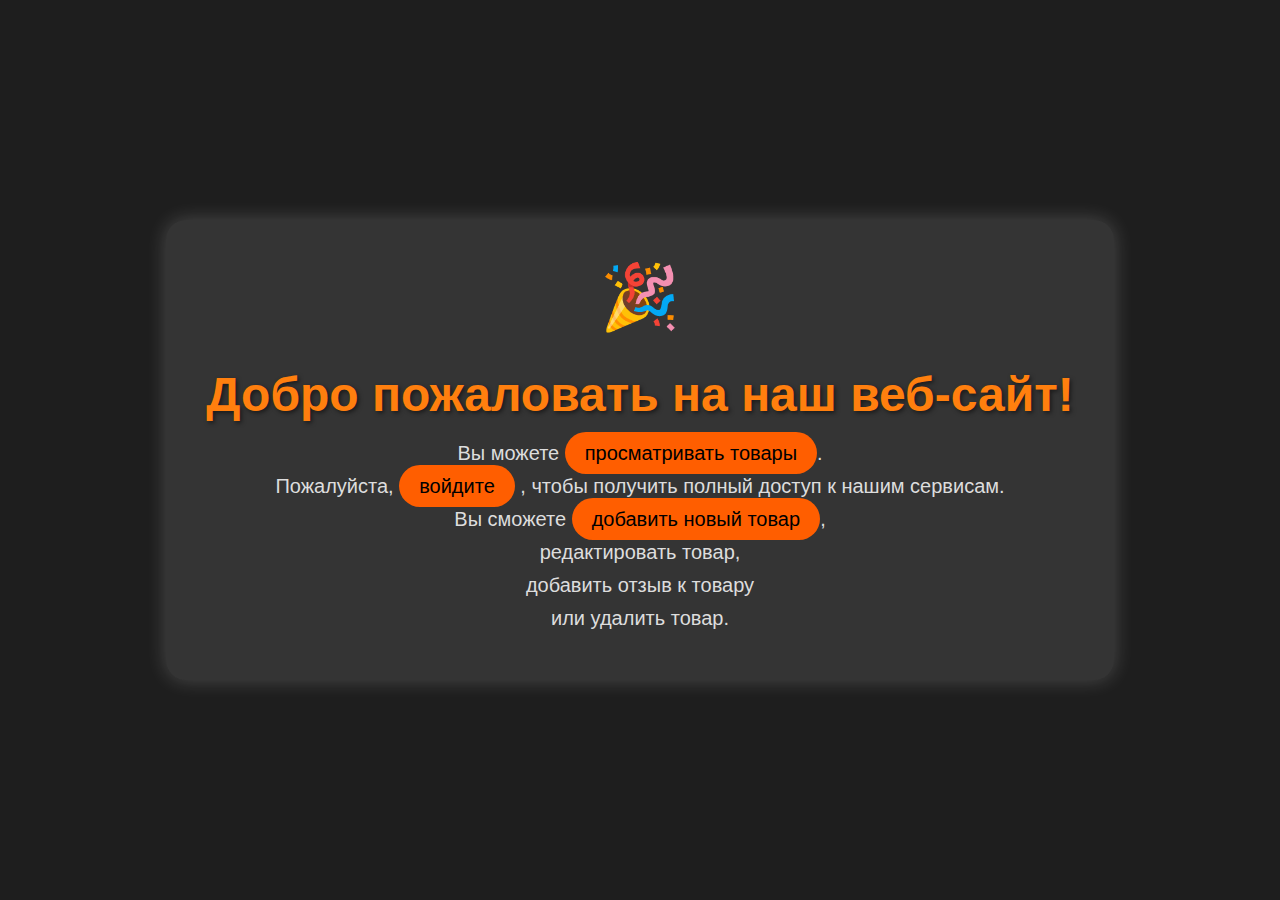
<file: index.html>
<!DOCTYPE html>
<html lang="en">
<head>
    <meta charset="UTF-8">
    <meta http-equiv="X-UA-Compatible" content="IE=edge">
    <meta name="viewport" content="width=device-width, initial-scale=1.0">
    <title>Welcome!</title>
    <link rel="stylesheet" href="styles.css">
</head>
<body>
    <div class="container">
        <div class="fun-icon">🎉</div>
        <h1>Добро пожаловать на наш веб-сайт!</h1>
        <p>Вы можете <a href="products.html?page=products">просматривать товары</a>.</p>
        <p>Пожалуйста, <a href="login.html?page=login">войдите</a> , чтобы получить полный доступ к нашим сервисам.</p>
        <p>Вы сможете <a href="add_product.html?page=add_product">добавить новый товар</a>,</p>
        <p>редактировать товар</a>,</p>
        <p>добавить отзыв к товару</a></p>
        <p>или удалить товар</a>.</p>
    </div>
</body>
</html>
</file>
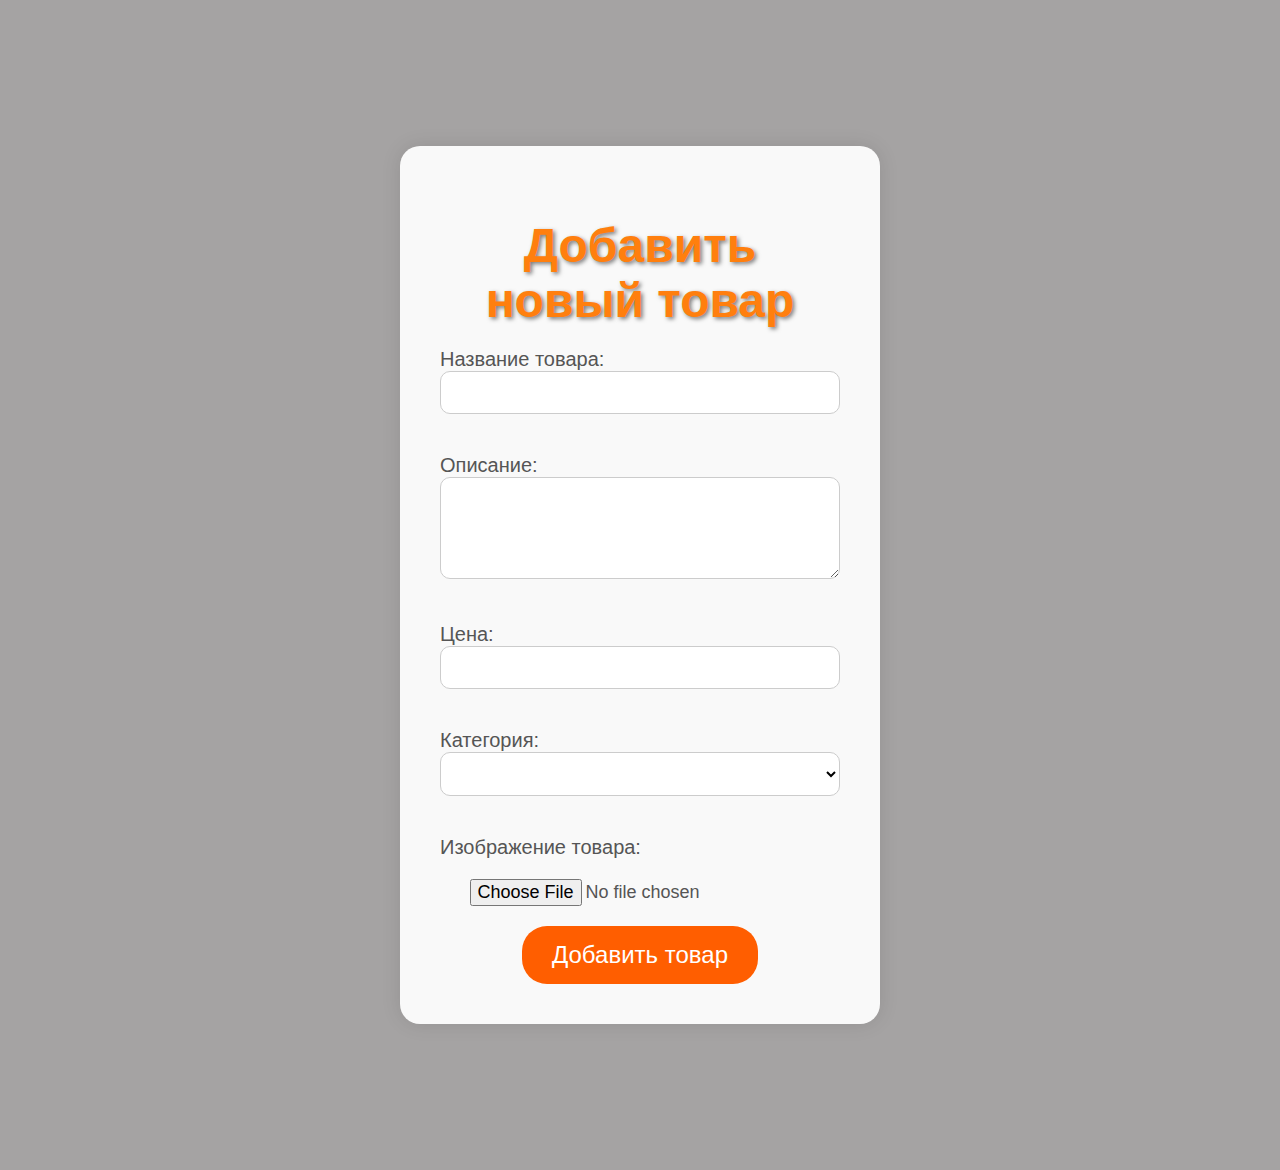
<file: add_product.html>
<!DOCTYPE html>
<html lang="en">
<head>
    <meta charset="UTF-8">
    <meta http-equiv="X-UA-Compatible" content="IE=edge">
    <meta name="viewport" content="width=device-width, initial-scale=1.0">
    <title>Добавить товар</title>
    <link rel="stylesheet" href="styles.css">
    <style>
        body {
            background-color: #a5a3a3;
            font-family: 'Arial', sans-serif;
            margin: 0;
            padding: 0;
            display: flex;
            justify-content: center;
            align-items: center;
            height: 130vh;
            color: #333;
        }

        label {
            display: block;
            margin-top: 20px;
            font-size: 20px;
            color: #555;
            text-align: left;
        }

        select {
            padding: 10px;
            font-size: 18px;
            border-radius: 10px;
            border: 1px solid #ccc;
            background-color: #fff;
            margin-bottom: 20px;
            width: 100%;
            box-sizing: border-box;
        }
    </style>
</head>
<body>
    <div class="add-product-container">
        <h1>Добавить новый товар</h1>
        <form action="add_product.php" method="post" enctype="multipart/form-data" onsubmit="return validateForm();">
            <input type="hidden" name="csrf_token" value="<?php echo $_SESSION['csrf_token']; ?>">

            <label>Название товара:</label>
            <input type="text" name="name" id="name" required>

            <label>Описание:</label>
            <textarea name="description" id="description" rows="4" required></textarea>

            <label>Цена:</label>
            <input type="text" name="price" id="price" required pattern="\d+(\.\d{2})?" title="Цена должна быть в формате 0.00">

            <label>Категория:</label>
            <select name="category_id" id="categorySelect">
            </select>
            
            <label>Изображение товара:</label>
            <input type="file" name="fileToUpload" id="fileToUpload" required>

            <input type="submit" value="Добавить товар">
        </form>
    </div>

    <script src="load_categories.js"></script>
    <script>
        function validateForm() {
            var nameInput = document.getElementById("name");
            var descriptionInput = document.getElementById("description");
            var priceInput = document.getElementById("price");

            if (nameInput.value.trim() === "") {
                alert("Пожалуйста, укажите название товара.");
                return false;
            }

            if (descriptionInput.value.trim() === "") {
                alert("Пожалуйста, укажите описание товара.");
                return false;
            }

            var pricePattern = /^\d+(\.\d{2})?$/;
            if (!pricePattern.test(priceInput.value)) {
                alert("Цена должна быть в формате 0.00");
                return false;
            }

            return true;
        }
    </script>
</body>
</html>
</file>
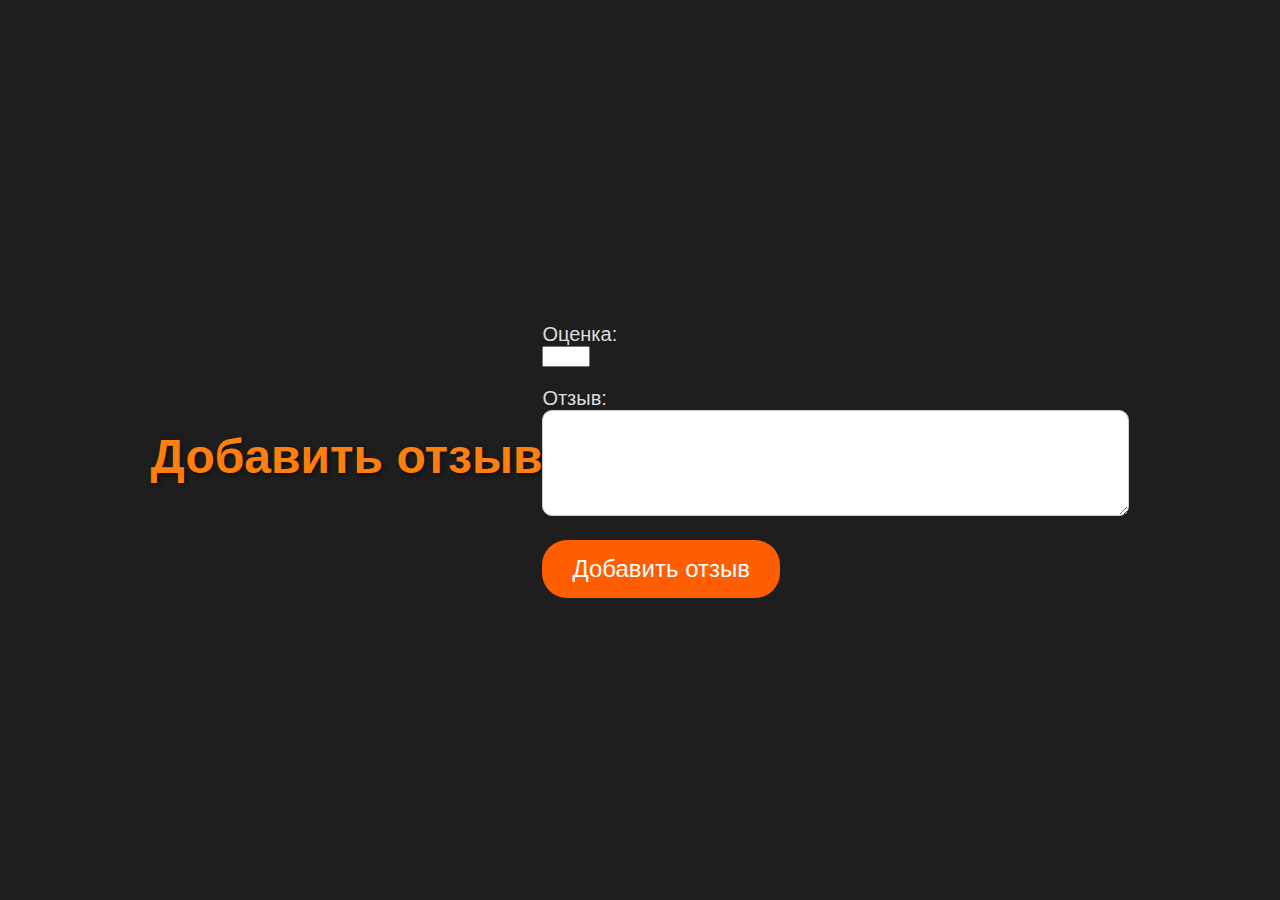
<file: add_review.html>
<!DOCTYPE html>
<html lang="en">
<head>
    <meta charset="UTF-8">
    <meta name="viewport" content="width=device-width, initial-scale=1.0">
    <link rel="stylesheet" href="styles.css">
    <title>Добавить отзыв</title>
</head>
<body>
    <h1>Добавить отзыв</h1>
    <form action="add_review.php" method="post" onsubmit="return validateReviewForm()">
		<input type="hidden" name="product_id" id="product_id" value="<?php echo $_GET['product_id']; ?>">
        <label for="rating">Оценка:</label>
        <input type="number" name="rating" id="rating" min="1" max="5" required>
        <br>
        <label for="comment">Отзыв:</label>
        <textarea name="comment" id="comment" rows="4" cols="50" required></textarea>
        <br>
        <input type="submit" value="Добавить отзыв">
    </form>

	<script>
		document.addEventListener('DOMContentLoaded', function () {
			const urlParams = new URLSearchParams(window.location.search);
			if (!urlParams.has("product_id")) {
				alert("Product ID is not set in the URL.");
			} else {
				const product_id = urlParams.get("product_id");
				document.getElementById("product_id").value = product_id;
			}
		});
	</script>

    <script>
        function validateReviewForm() {
            var rating = document.getElementById("rating").value;
            var comment = document.getElementById("comment").value;

            if (rating < 1 || rating > 5) {
                alert("Оценка должна быть между 1 и 5.");
                return false;
            }
            return true;
        }
    </script>
</body>
</html>
</file>
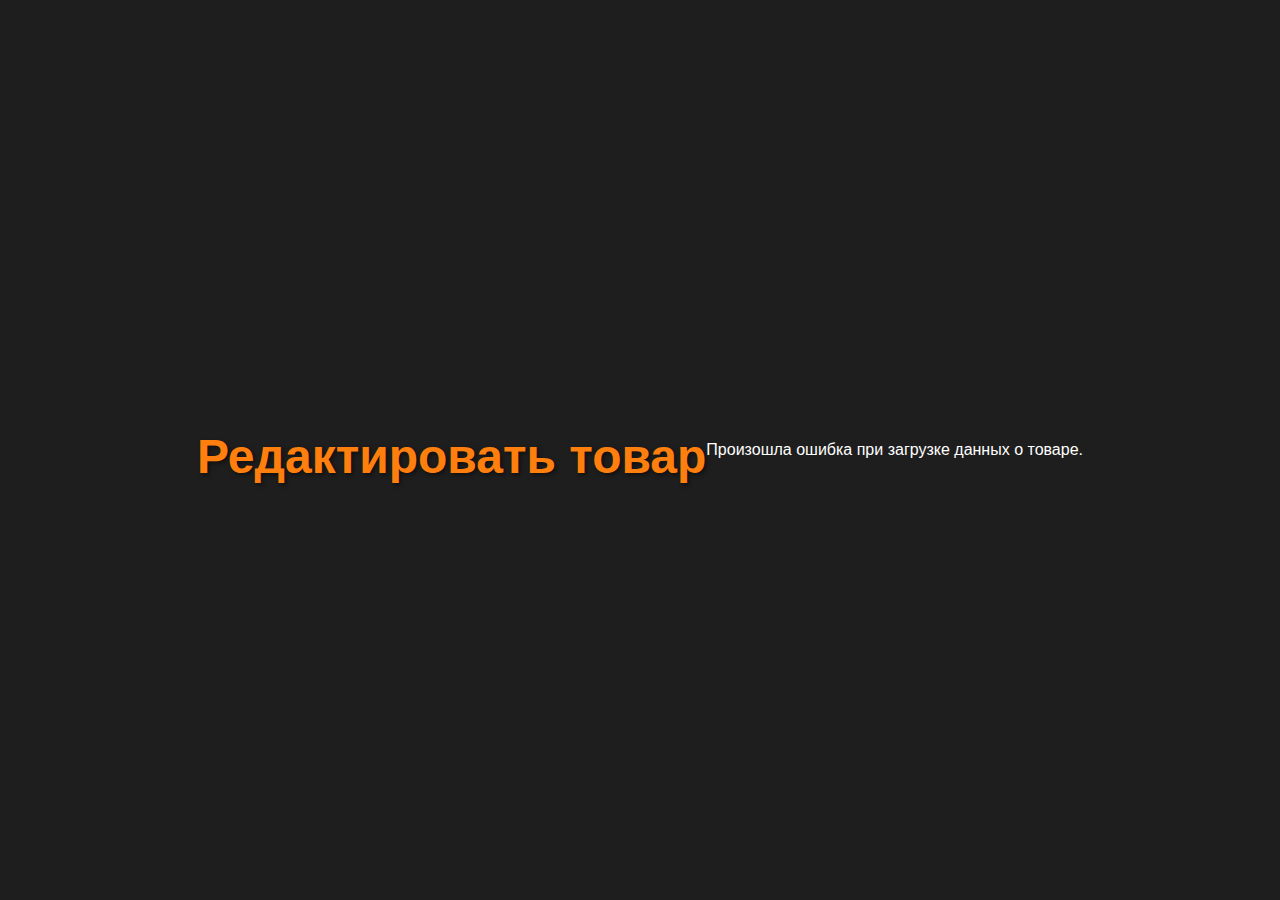
<file: edit_product.html>
<?php
session_start();

// Проверка, авторизован ли пользователь
if (!isset($_SESSION["user_id"])) {
    // Если пользователь не авторизован, перенаправляет его на страницу входа
    header("Location: login.html");
    exit();
}
?>

<!DOCTYPE html>
<html>
<head>
    <meta charset="UTF-8">
    <title>Редактировать товар</title>
    <link rel="stylesheet" href="styles.css">
</head>
<body>
    <h1>Редактировать товар</h1>
    <form action="edit_product.php" method="post" enctype="multipart/form-data">
	
		<input type="hidden" name="product_id" id="product_id" value="">

        <label>Название товара:</label>
        <input type="text" name="name" id="name" required><br>

        <label>Описание:</label>
        <textarea name="description" id="description" rows="4" required></textarea><br>

        <label>Цена:</label>
        <input type="text" name="price" id="price" required pattern="\d+(\.\d{2})?" title="Цена должна быть в формате 0.00"><br>

        <label>Категория (нельзя поменять):</label>
        <select name="category_id" id="category_id">
        </select><br>

        <label>Изображение товара:</label>
        <input type="file" name="image" accept="image/*">

        <input type="submit" value="Сохранить изменения">
    </form>
    <div id="productDetails"></div>

    <script src="load_categories.js"></script>
    <script>
        document.addEventListener('DOMContentLoaded', function () {
            const productDetails = document.getElementById("productDetails");
            const productForm = document.querySelector("form");
			const productIDField = document.getElementById("product_id");

            const urlParams = new URLSearchParams(window.location.search);
            const product_id = urlParams.get("product_id");
			
            productIDField.value = product_id;

            fetch(`get_product_details.php?product_id=${product_id}`)
                .then(response => {
                    if (!response.ok) {
                        throw new Error('Network response was not ok');
                    }
                    return response.json();
                })
                .then(data => {
                    if (data.error) {
                        productDetails.innerHTML = data.error;
                        productForm.style.display = "none";
                    } else {
                        document.getElementById("name").value = data.name;
                        document.getElementById("description").value = data.description;
                        document.getElementById("price").value = data.price;

                        const categorySelect = document.getElementById("category_id");
                        const option = document.createElement("option");
                        option.value = data.category_id;
                        option.textContent = data.category_name;
                        categorySelect.appendChild(option);
                    }
                })
                .catch(error => {
                    console.error("Ошибка при запросе: " + error);
                    productDetails.innerHTML = "Произошла ошибка при загрузке данных о товаре.";
                    productForm.style.display = "none";
                });
        });
    </script>
</body>
</html>
</file>
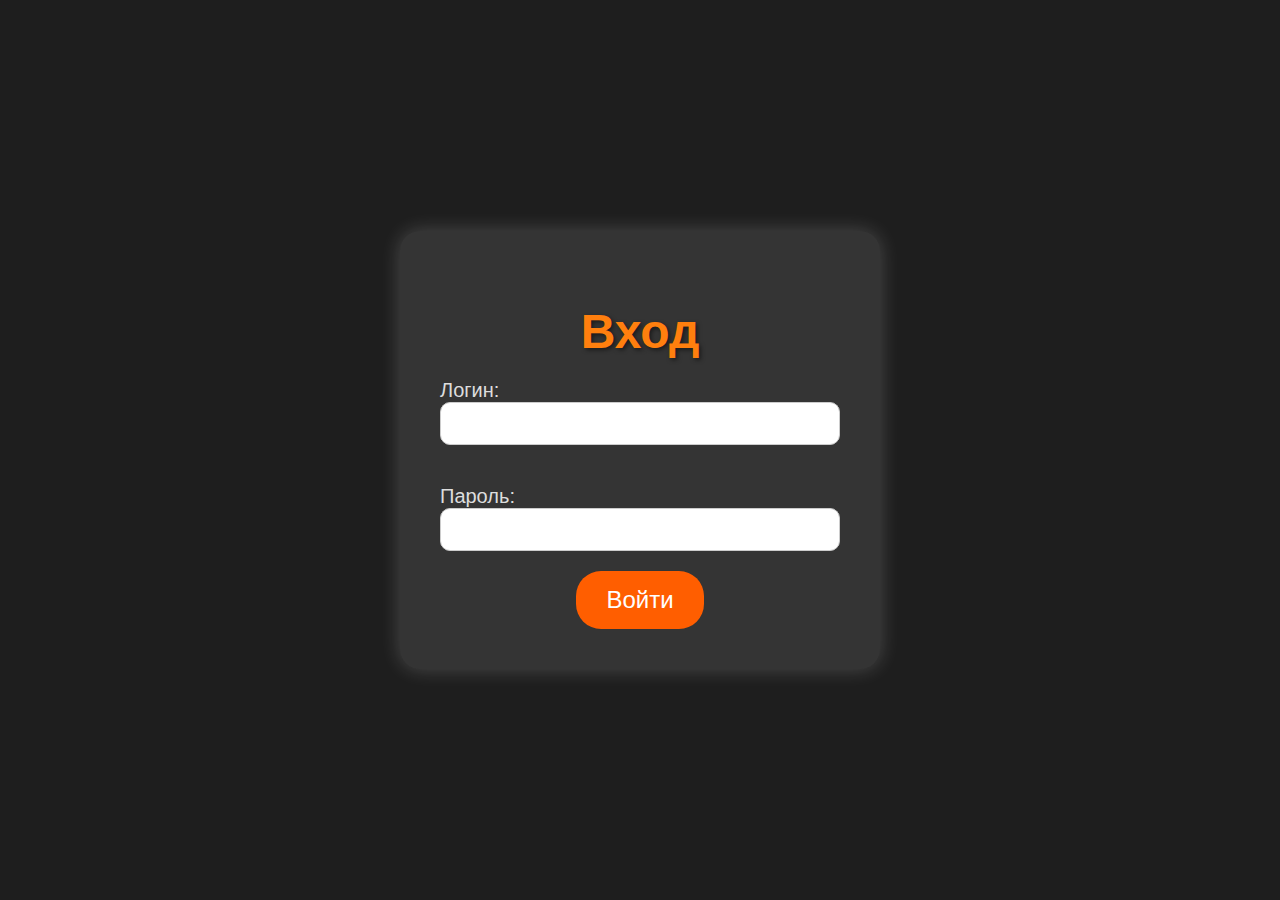
<file: login.html>
<!DOCTYPE html>
<html lang="en">
<head>
    <meta charset="UTF-8">
    <meta http-equiv="X-UA-Compatible" content="IE=edge">
    <meta name="viewport" content="width=device-width, initial-scale=1.0">
    <title>Вход</title>
    <link rel="stylesheet" href="styles.css">
</head>
<body>
    <div class="login-container">
        <h1>Вход</h1>
        <form action="login.php" method="post">
            <label for="username">Логин:</label>
            <input type="text" name="username" id="username" required><br>

            <label for="password">Пароль:</label>
            <input type="password" name="password" id="password" required><br>

            <input type="hidden" name="csrf_token" value="<?php echo generate_csrf_token(); ?>">

            <input type="submit" value="Войти">
        </form>
    </div>
</body>
</html>
</file>
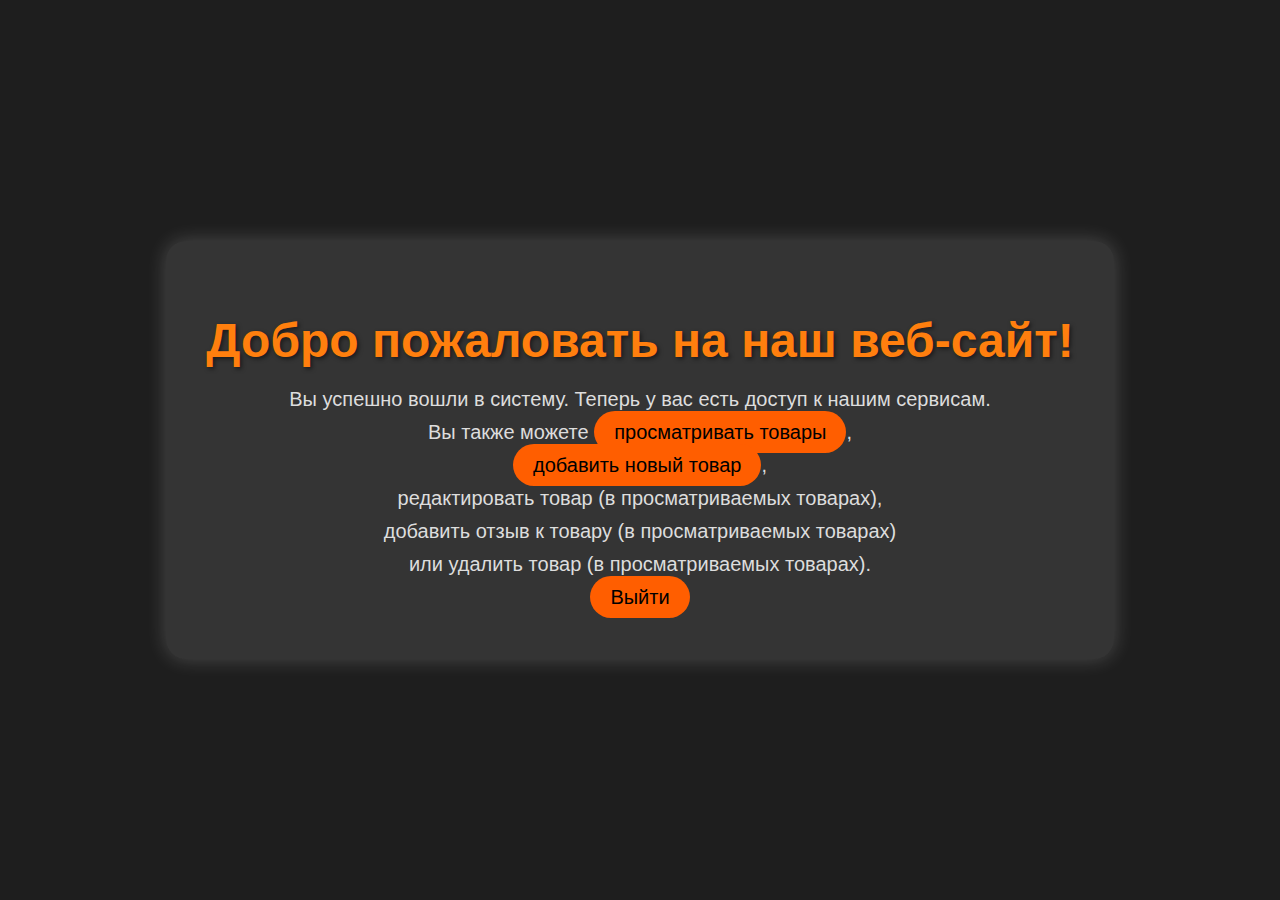
<file: welcome.html>
<!DOCTYPE html>
<html lang="en">
<head>
	<meta charset="UTF-8">
	<meta http-equiv="X-UA-Compatible" content="IE=edge">
    <meta name="viewport" content="width=device-width, initial-scale=1.0">
    <title>Добро пожаловать</title>
	<link rel="stylesheet" href="styles.css">
</head>
<body>
	<div class="container">
		<h1>Добро пожаловать на наш веб-сайт!</h1>
		<p>Вы успешно вошли в систему. Теперь у вас есть доступ к нашим сервисам.</p>
		<p>Вы также можете <a href="products.html?page=products">просматривать товары</a>,</p>
		<p><a href="add_product.html?page=add_product">добавить новый товар</a>,</p>
		<p>редактировать товар (в просматриваемых товарах)</a>,</p>
		<p>добавить отзыв к товару (в просматриваемых товарах)</a></p>
		<p>или удалить товар (в просматриваемых товарах)</a>.</p>
		<p><a href="logout.php">Выйти</a></p>
	</div>
</body>
</html>
</file>
<file: styles.css>
/* Стили для каталога товаров */
#filter {
    margin-bottom: 10px;
}

/* Стили для контейнера товаров */
#products {
    display: flex;
    flex-wrap: wrap;
}

/* Стили для результатов поиска */
.product {
    width: 300px;
    margin: 10px;
    border: 1px solid #ccc;
    padding: 10px;
    box-shadow: 0 0 5px #ccc;
    background-color: #f9f9f9;
    border-radius: 10px;
    transition: transform 0.3s ease;
}

.product:hover {
    transform: scale(1.05);
}

body {
    background-color: #1e1e1e;
    font-family: 'Arial', sans-serif;
    margin: 0;
    padding: 0;
    display: flex;
    justify-content: center;
    align-items: center;
    height: 100vh;
    color: #fff;
}

.container {
    background-color: rgba(255, 255, 255, 0.1);
    padding: 40px;
    border-radius: 20px;
    box-shadow: 0 0 20px rgba(255, 255, 255, 0.2);
    text-align: center;
    transition: transform 0.5s ease, background-color 0.5s ease;
}

.container:hover {
    transform: scale(1.05);
    background-color: rgba(255, 255, 255, 0.05);
}

/* Другие стили */
/* Стиль для заголовка каталога товаров */
h1 {
    font-size: 48px;
    margin-bottom: 20px;
    color: #ff7f0e;
    text-shadow: 2px 2px 4px rgba(0, 0, 0, 0.5);
}

p {
    margin: 10px 0;
    font-size: 20px;
    color: #ddd;
}

.fun-icon {
    font-size: 64px;
    margin-bottom: 20px;
    animation: spin 4s linear infinite;
}

@keyframes spin {
    0% { transform: rotate(0deg); }
    100% { transform: rotate(360deg); }
}

.fun-text {
    font-size: 28px;
    color: #ff7f0e;
    font-weight: bold;
    margin-bottom: 40px;
}

/* Стиль для текста товаров */
.product h2 {
    font-size: 22px;
    color: #222;
}

/* Стиль для цены товаров */
.product p {
    font-size: 18px;
    color: #777;
}

/* Стиль для изображения товаров */
.product img {
    max-width: 100%;
    height: auto;
    margin: 0 auto;
    display: block;
    border-radius: 10px;
    box-shadow: 0 5px 15px rgba(0, 0, 0, 0.1);
}

/* Стиль для ссылок и кнопок */
a, button {
    text-decoration: none;
    padding: 10px 20px;
    font-size: 20px;
    background-color: #ff5e00;
    color: #000;
    border: none;
    cursor: pointer;
    border-radius: 25px;
    transition: color 0.3s;
}

a:hover, button:hover {
    background-color: #ff8c42;
    box-shadow: 0 5px 15px rgba(255, 94, 0, 0.3);
    transform: translateY(-3px);
}

/* Стили для поискового поля */
#searchBox {
    padding: 10px 15px;
    font-size: 20px;
    border-radius: 30px;
    border: 2px solid #ff5e00;
    transition: border-color 0.3s ease;
}

#searchBox:focus {
    outline: none;
    border-color: #ff8c42;
}

#searchButton {
    padding: 10px 20px;
    font-size: 20px;
    background-color: #ff5e00;
    color: #fff;
    border: none;
    border-radius: 30px;
    cursor: pointer;
    transition: all 0.3s ease;
}

#searchButton:hover {
    background-color: #ff8c42;
    box-shadow: 0 5px 15px rgba(255, 94, 0, 0.3);
    transform: translateY(-3px);
}

label {
    display: block;
    margin-top: 20px;
    font-size: 20px;
    color: #ddd;
    text-align: left;
}

canvas {
    max-width: 800px;
    margin: 20px auto;
    display: block;
    border-radius: 20px;
    box-shadow: 0 10px 20px rgba(0, 0, 0, 0.1);
}

.login-container {
    background-color: rgba(255, 255, 255, 0.1);
    padding: 40px;
    border-radius: 20px;
    box-shadow: 0 0 20px rgba(255, 255, 255, 0.2);
    text-align: center;
    transition: transform 0.5s ease, background-color 0.5s ease;
}

input[type="text"],
input[type="password"],
textarea {
    padding: 10px;
    font-size: 18px;
    border-radius: 10px;
    border: 1px solid #ccc;
    background-color: #fff;
    margin-bottom: 20px;
    width: 100%;
    box-sizing: border-box;
}

input[type="submit"] {
    padding: 15px 30px;
    font-size: 24px;
    background-color: #ff5e00;
    color: #fff;
    border: none;
    border-radius: 25px;
    cursor: pointer;
    transition: all 0.3s ease;
}

input[type="submit"]:hover {
    background-color: #ff8c42;
    box-shadow: 0 5px 15px rgba(255, 94, 0, 0.3);
    transform: translateY(-3px);
}

@media (min-width: 768px) {
    .login-container,
    .add-product-container {
        width: 400px;
    }
}

.add-product-container {
    background-color: #f9f9f9;
    padding: 40px;
    border-radius: 20px;
    box-shadow: 0 0 20px rgba(0, 0, 0, 0.1);
    text-align: center;
    transition: transform 0.5s ease, background-color 0.5s ease;
}

input[type="file"] {
    margin-top: 20px;
    margin-bottom: 20px;
    font-size: 18px;
    color: #555;
}
</file>
